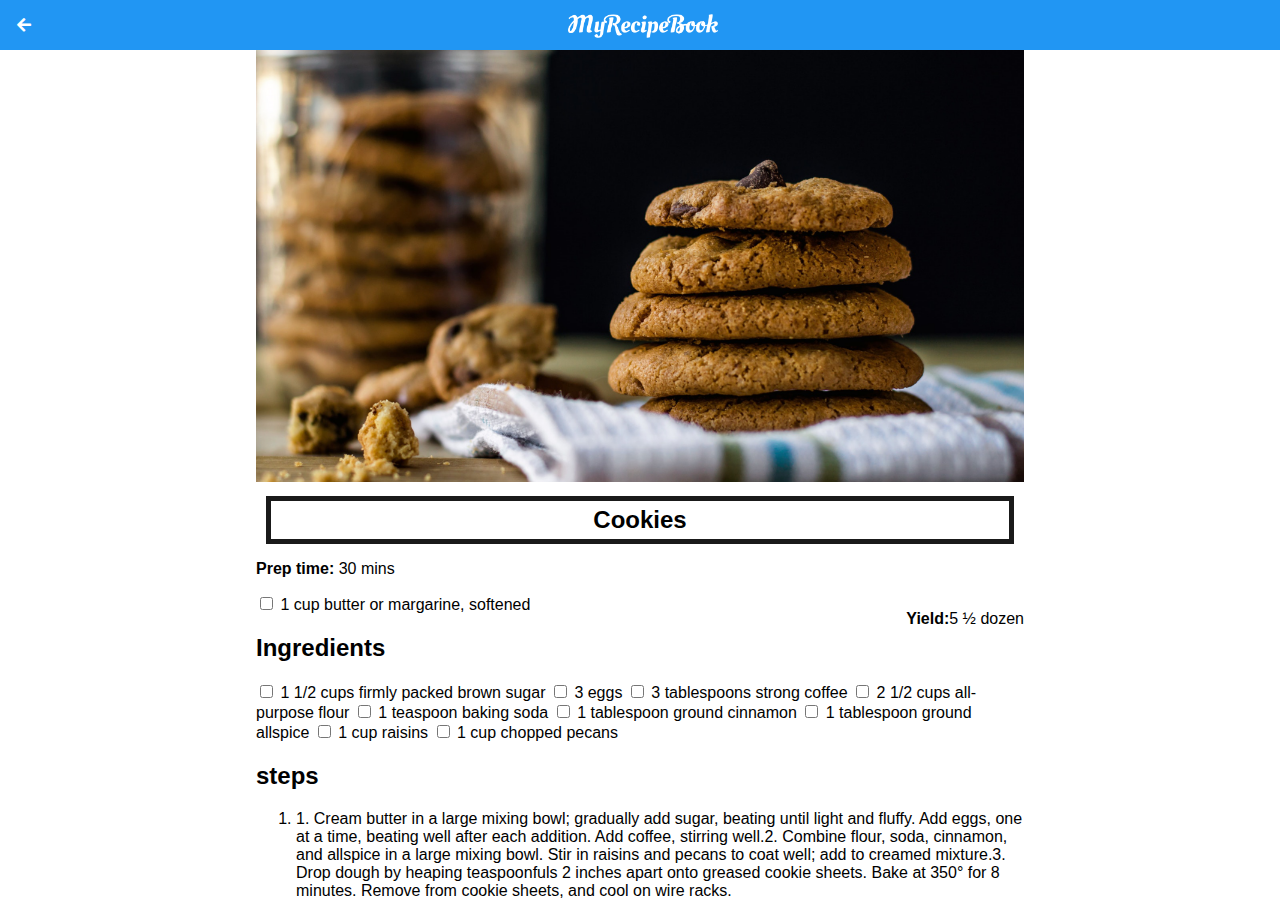
<file: cookies.html>
<!DOCTYPE html>
<html>
<head>
    <title>My Recipe Book | Deserts | Cookies</title>
    <Link rel="stylesheet" href="style.css">
    <link rel="stylesheet" href="font-awesome/css/all.css">
    </head>
    
    <body class="body-recipe">
        
        <div class="header">
          <a href="deserts.html">
             <i class="fas fa-arrow-left"></i>
            </a>
            
            <img src="images/logo-text.png">
            
        </div>
        
    <div id="recipe">
        
        <div class="recipe-details">
        <img src="images/cookies.png">
          
            <h1>Cookies</h1>
            
               <div class="recipe details-info">
                   <p><b>Prep time: </b>30 mins</p>
                   <p style="float: right"><b>Yield:</b>5 ½ dozen</p>
            </div>
            <div class="recipe details-ingredients">
                
            <input id="check-01" type="checkbox">
            <label for="check-01">1 cup butter or margarine, softened</label>
                <h2>Ingredients</h2>
                
            <input id="check-02" type="checkbox">
            <label for="check-02">1 1/2 cups firmly packed brown sugar</label>
                
            <input id="check-03" type="checkbox">
            <label for="check-03">3 eggs</label>
                
            <input id="check-04" type="checkbox">
            <label for="check-04">3 tablespoons strong coffee</label>
                
             <input id="check-05" type="checkbox">
            <label for="check-05">2 1/2 cups all-purpose flour</label>
                
            <input id="check-06" type="checkbox">
            <label for="check-06">1 teaspoon baking soda</label>
                
            <input id="check-07" type="checkbox">
            <label for="check-07">1 tablespoon ground cinnamon</label>
                
            <input id="check-08" type="checkbox">
            <label for="check-08">1 tablespoon ground allspice</label>
                
            <input id="check-09" type="checkbox">
            <label for="check-09">1 cup raisins</label>
                
            <input id="check-10" type="checkbox">
            <label for="check-10">1 cup chopped pecans</label>   
                
            </div>
            <div class="recipe details-steps">
                <h2>steps</h2>
                
                <ol>
                <li>1.	Cream butter in a large mixing bowl; gradually add sugar, beating until light and fluffy. Add eggs, one at a time, beating well after each addition. Add coffee, stirring well.2.	Combine flour, soda, cinnamon, and allspice in a large mixing bowl. Stir in raisins and pecans to coat well; add to creamed mixture.3.	Drop dough by heaping teaspoonfuls 2 inches apart onto greased cookie sheets. Bake at 350° for 8 minutes. Remove from cookie sheets, and cool on wire racks.</li>
                </ol>
                </div>
            </a>
        </div>
        
        </div>
    </body>
</html>
</file>
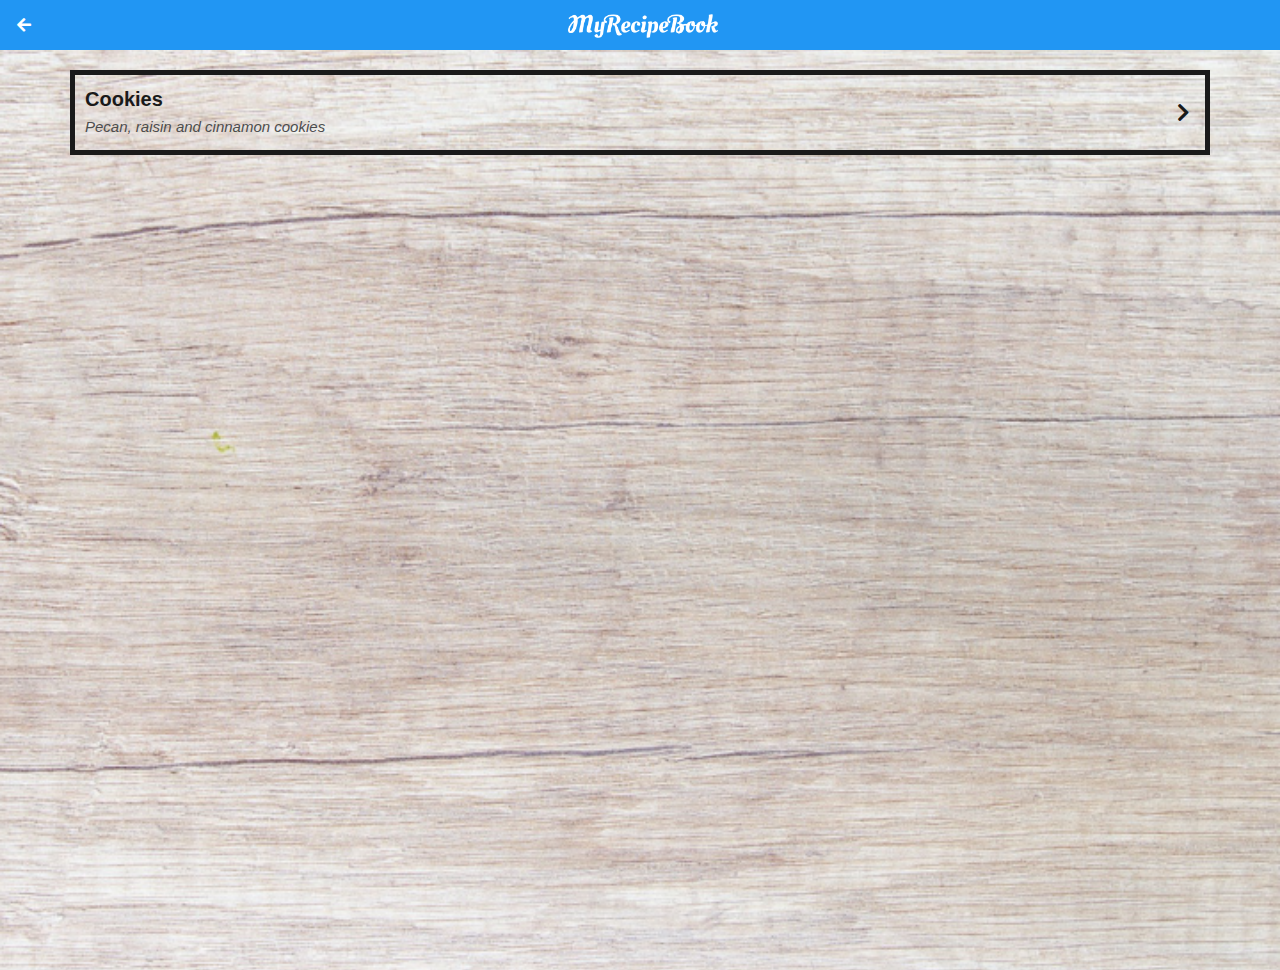
<file: deserts.html>
<!DOCTYPE html>
<html>
<head>
    <title>My Recipe Book | deserts</title>
    <Link rel="stylesheet" href="style.css">
    <link rel="stylesheet" href="font-awesome/css/all.css">
    </head>
    
    <body class="body-deserts">
        
        <div class="header">
          <a href="index.html">
             <i class="fas fa-arrow-left"></i>
            </a>
            
            <img src="images/logo-text.png"> 
        </div>
        
    <div id="deserts">
        <div class="deserts-list">
       
            <a href="#">
            <div class="deserts-list-item">
                <h1>Cookies<i class="fas fa-chevron-right"></i></h1>
                
                <p>Pecan, raisin and cinnamon cookies</p>
                </div>
            </a>
        </div>
        
        </div>
    </body>
</html>
</file>
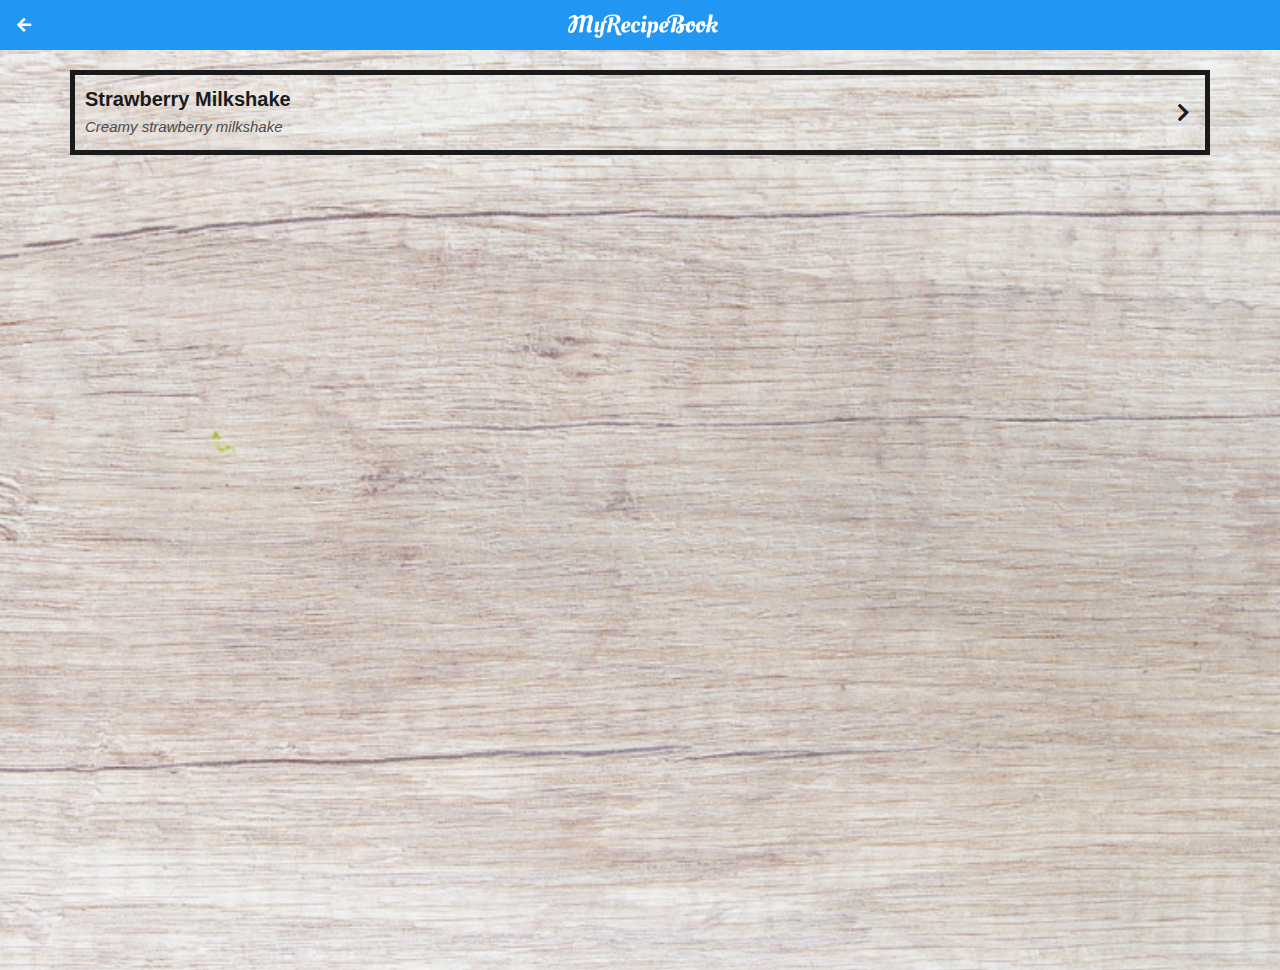
<file: drinks.html>
<!DOCTYPE html>
<html>
<head>
    <title>My Recipe Book | drinks</title>
    <Link rel="stylesheet" href="style.css">
    <link rel="stylesheet" href="font-awesome/css/all.css">
    </head>
    
    <body class="body-drinks">
        
        <div class="header">
          <a href="index.html">
             <i class="fas fa-arrow-left"></i>
            </a>
            
            <img src="images/logo-text.png"> 
        </div>
        
    <div id="drinks">
        <div class="drinks-list">
       
            <a href="#">
            <div class="drinks-list-item">
                <h1>Strawberry Milkshake<i class="fas fa-chevron-right"></i></h1>
                
                <p>Creamy strawberry milkshake</p>
                </div>
            </a>
        </div>
        
        </div>
    </body>
</html>
</file>
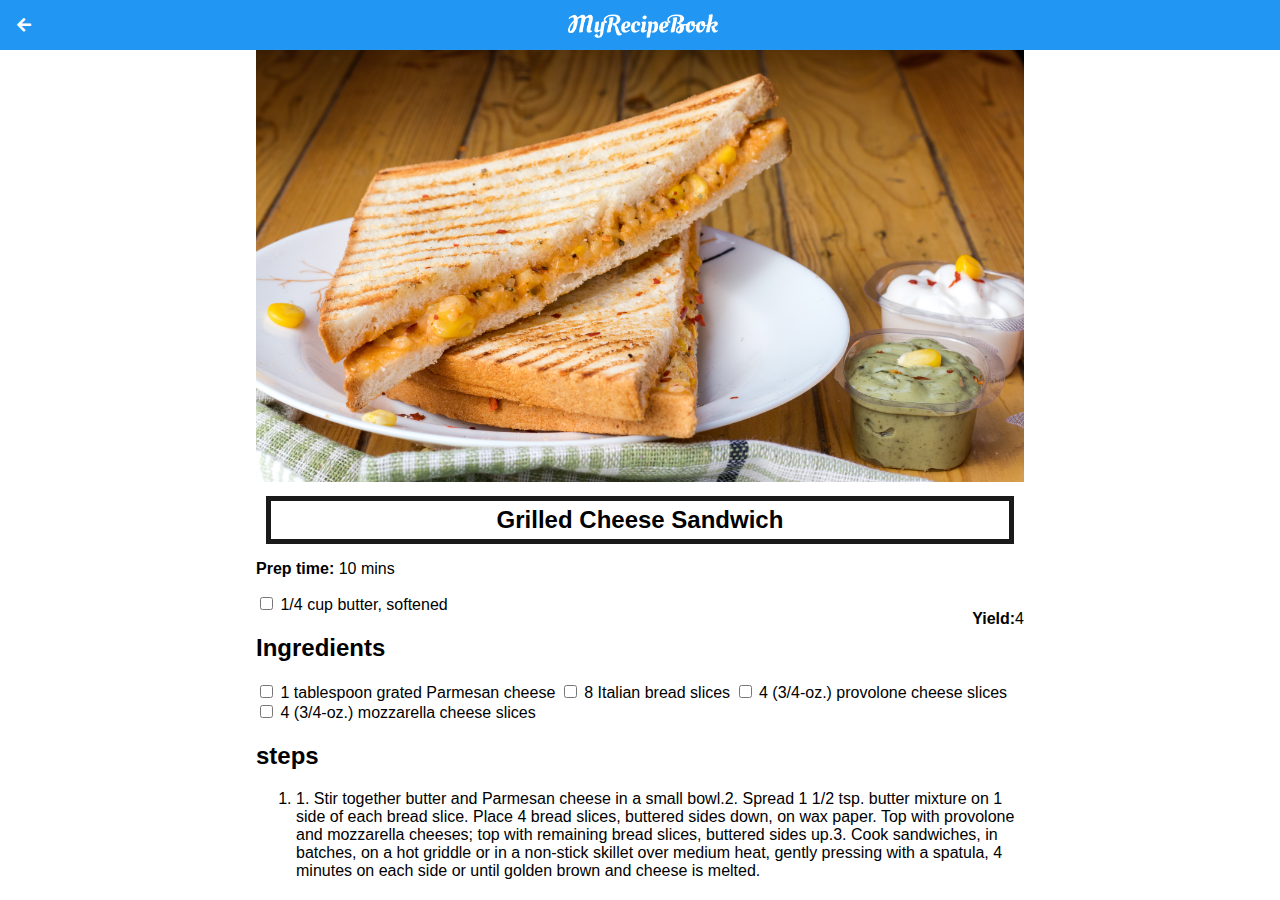
<file: grilled cheese.html>
<!DOCTYPE html>
<html>
<head>
    <title>My Recipe Book | Meals | Grilled cheese</title>
    <Link rel="stylesheet" href="style.css">
    <link rel="stylesheet" href="font-awesome/css/all.css">
    </head>
    
    <body class="body-recipe">
        
        <div class="header">
          <a href="melas.html">
             <i class="fas fa-arrow-left"></i>
            </a>
            
            <img src="images/logo-text.png">
            
        </div>
        
    <div id="recipe">
        
        <div class="recipe-details">
        <img src="images/grilledCheese.png">
          
            <h1>Grilled Cheese Sandwich</h1>
            
               <div class="recipe details-info">
                   <p><b>Prep time: </b>10 mins</p>
                   <p style="float: right"><b>Yield:</b>4</p>
            </div>
            <div class="recipe details-ingredients">
                
            <input id="check-01" type="checkbox">
            <label for="check-01">1/4 cup butter, softened</label>
                <h2>Ingredients</h2>
                
            <input id="check-02" type="checkbox">
            <label for="check-02">1 tablespoon grated Parmesan cheese</label>
                
            <input id="check-03" type="checkbox">
            <label for="check-03">8 Italian bread slices</label>
                
                
            <input id="check-04" type="checkbox">
            <label for="check-04">4 (3/4-oz.) provolone cheese slices</label>
                
             <input id="check-05" type="checkbox">
            <label for="check-05">4 (3/4-oz.) mozzarella cheese slices</label>
                
            </div>
            <div class="recipe details-steps">
                <h2>steps</h2>
                
                <ol>
                <li>
                    1.	Stir together butter and Parmesan cheese in a small bowl.2.	Spread 1 1/2 tsp. butter mixture on 1 side of each bread slice. Place 4 bread slices, buttered sides down, on wax paper. Top with provolone and mozzarella cheeses; top with remaining bread slices, buttered sides up.3.	Cook sandwiches, in batches, on a hot griddle or in a non-stick skillet over medium heat, gently pressing with a spatula, 4 minutes on each side or until golden brown and cheese is melted.</li>
                </ol>
                </div>
            </a>
        </div>
        
        </div>
    </body>
</html>
</file>
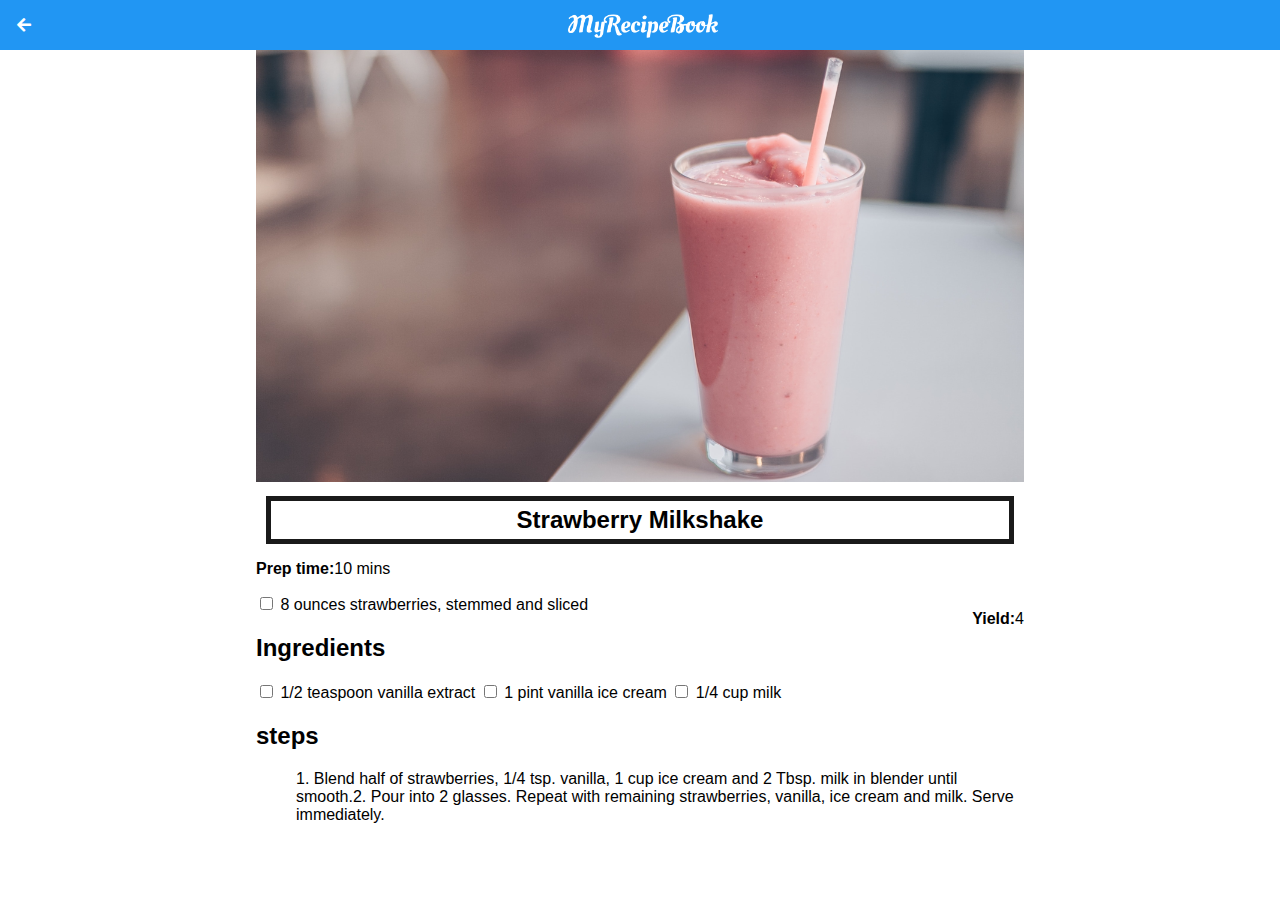
<file: strawberry milkshake.html>
<!DOCTYPE html>
<html>
<head>
    <title>My Recipe Book | Drinks | Strawberry Milkshake</title>
    <Link rel="stylesheet" href="style.css">
    <link rel="stylesheet" href="font-awesome/css/all.css">
    </head>
    
    <body class="body-recipe">
        
        <div class="header">
          <a href="drinks.html">
             <i class="fas fa-arrow-left"></i>
            </a>
            
            <img src="images/logo-text.png">
            
        </div>
        
    <div id="recipe">
        
        <div class="recipe-details">
        <img src="images/strawberryMilkshake.png">
          
            <h1>Strawberry Milkshake</h1>
            
               <div class="recipe details-info">
                   <p><b>Prep time:</b>10 mins</p>
                   <p style="float: right"><b>Yield:</b>4</p>
            </div>
            <div class="recipe details-ingredients">
                
            <input id="check-01" type="checkbox">
            <label for="check-01">8 ounces strawberries, stemmed and sliced</label>
                <h2>Ingredients</h2>
                
            <input id="check-02" type="checkbox">
            <label for="check-02">1/2 teaspoon vanilla extract</label>
                
            <input id="check-03" type="checkbox">
            <label for="check-03">1 pint vanilla ice cream</label>
                
                
            <input id="check-04" type="checkbox">
            <label for="check-04">1/4 cup milk</label>
                
                
            </div>
            <div class="recipe details-steps">
                <h2>steps</h2>
                
                <ol>
                <li1.>1.	Blend half of strawberries, 1/4 tsp. vanilla, 1 cup ice cream and 2 Tbsp. milk in blender until smooth.2.	Pour into 2 glasses. Repeat with remaining strawberries, vanilla, ice cream and milk. Serve immediately. </li1.>	
                </ol>
                </div>
            </a>
        </div>
        
        </div>
    </body>
</html>
</file>
<file: style.css>
html{
    height: 100%;
}

body{
    font-family: sans-serif;
    
    margin: 0;
    padding: 0;
    
    height: 100%;
}

.body-home{
    background-image: url("images/background-01-port.png");
    background-position: center;
    background-attachment: fixed;
    background-repeat: no-repeat;
    background-size: cover;
}
.body-meals{
    background-image: url("images/background-02-port.png");
    background-position: center;
    background-attachment: fixed;
    background-repeat: no-repeat;
    background-size: cover;
    
}

   .body-drinks{
    background-image: url("images/background-02-port.png");
    background-position: center;
    background-attachment: fixed;
    background-repeat: no-repeat;
    background-size: cover; 

}

.body-deserts{
    background-image: url("images/background-02-port.png");
    background-position: center;
    background-attachment: fixed;
    background-repeat: no-repeat;
    background-size: cover;   
}

#home-logo-img{
    width: 50px;
    display: block;
    margin: auto;
    padding: 25px 10px 10px 10px;
}

#home-logo-text{
    width: auto;
    display: block;
    margin: auto;
    padding: 25px;
}

/*======== HEADER =======*/

.header{
   background-color: #2196f3;
   width: 100%;
   height: 50px;
   top: 0;
    
   position: fixed;
   overflow: hidden;
    
   text-align: center;
}

.header i{
    float: left;
    padding: 17px 0px 0px 17px;
    color:#ffffff; 
}

.header img{
    width: 150px;
    padding-top: 14px;
    padding-right: 25px;

}

/*======== HOME PAGE MENU =======*/

.home-main-iteam{
    text-decoration: none;
    text-transform: uppercase; 
    
    color:#ffffff;
    font-size: 25px;
    font-weight: bold;
    text-align: center;
    border: 5px solid #ffffff;
    
    display: block;
    margin: auto;
    margin-bottom: 10px;
    width: 80%;
}

/*================== MEALS PAGE ============*/
#meals{
    padding-top: 50px;
}

/*================== MEALS PAGE MENU ============*/

.meals-list a{
    text-decoration: none;
}

.meals-list-item{
    border: 5px solid #1a1a1a;
    margin:70px; 
}

.meals-list-item h1{
    font-weight: bold;
    font-size: 20px;
    color: #1a1a1a;
    padding-left:10px; 
}

.meals-list-item i{
   float: right;
   color: #1a1a1a;
   padding: 10px;  
}
.meals-list-item p {
   font-size: 15px;
   font-style: italic;
   color: #4d4d4d;
    margin-top: -7px;
    padding-left: 10px;
}

.drinks-list a{
    text-decoration: none;
}
.drinks-list-item{
    border: 5px solid #1a1a1a;
    margin:70px; 
}

.drinks-list-item h1{
    font-weight: bold;
    font-size: 20px;
    color: #1a1a1a;
    padding-left:10px; 
}

.drinks-list-item i{
   float: right;
   color: #1a1a1a;
   padding: 15px;  
}

.drinks-list-item p {
   font-size: 15px;
   font-style: italic;
   color: #4d4d4d;
    margin-top: -7px;
    padding-left: 10px;
}

.deserts-list a{
    text-decoration: none;
}

.deserts-list-item{
    border: 5px solid #1a1a1a;
    margin:70px; 
}

.deserts-list-item h1{
    font-weight: bold;
    font-size: 20px;
    color: #1a1a1a;
    padding-left:10px; 
}

.deserts-list-item i{
   float: right;
   color: #1a1a1a;
   padding: 15px;  
}
    
.deserts-list-item p {
   font-size: 15px;
   font-style: italic;
   color: #4d4d4d;
    margin-top: -7px;
    padding-left: 10px;
}

/*========== RECIPE PAGE =========*/

#recipe{
  padding-top: 50px;  
}

/*========= RECIPE DETAILS =========*/

.recipe-details img{
    width: 100%;   
}

.recipe-details h1{
    font-size: 24px;
    text-align: center;
    border: 5px solid #1a1a1a;
    margin: 10px;
    padding: 5px;
}

.recipe-details-info{
    margin-left: 25px;
    margin-right: 25px;
}

.recipe-details-info p{
    font-size: 13px;
    display: inline-block;
}

.recupe-details-ingredients lable{
 line-height: 25px;
 margin-left: 10px;
}

.recipe-details-steps{
    padding-top: 20px;
}

.recipe-details-steps ol{
    padding-left: 28px;
}

/*================RESPONSIVE LAYOUT =============*/

@media only screen and (min-width: 600px) {
    #meals {
        width: 80%;
        margin: auto;
    }
   
    #recipe {
        width: 80%;
        margin: auto;
    }
}
@media only screen and (min-width: 1000px){
 #meals {
        width: 60%;
        margin: auto;
    }
   
    #recipe {
        width: 60%;
        margin: auto;
    }   
}
@media only screen and (min-width: 1500px){
 #meals {
        width: 40%;
        margin: auto;
    }
   
    #recipe {
        width: 40%;
        margin: auto;
    }   
}
@media only screen and (min-width: 720px) {
    .body-home {
        background-image: url('image/background-01-land.png');
    }
}
.body-meals {
    background-image: url('image/background-02-land.png');
}
</file>
